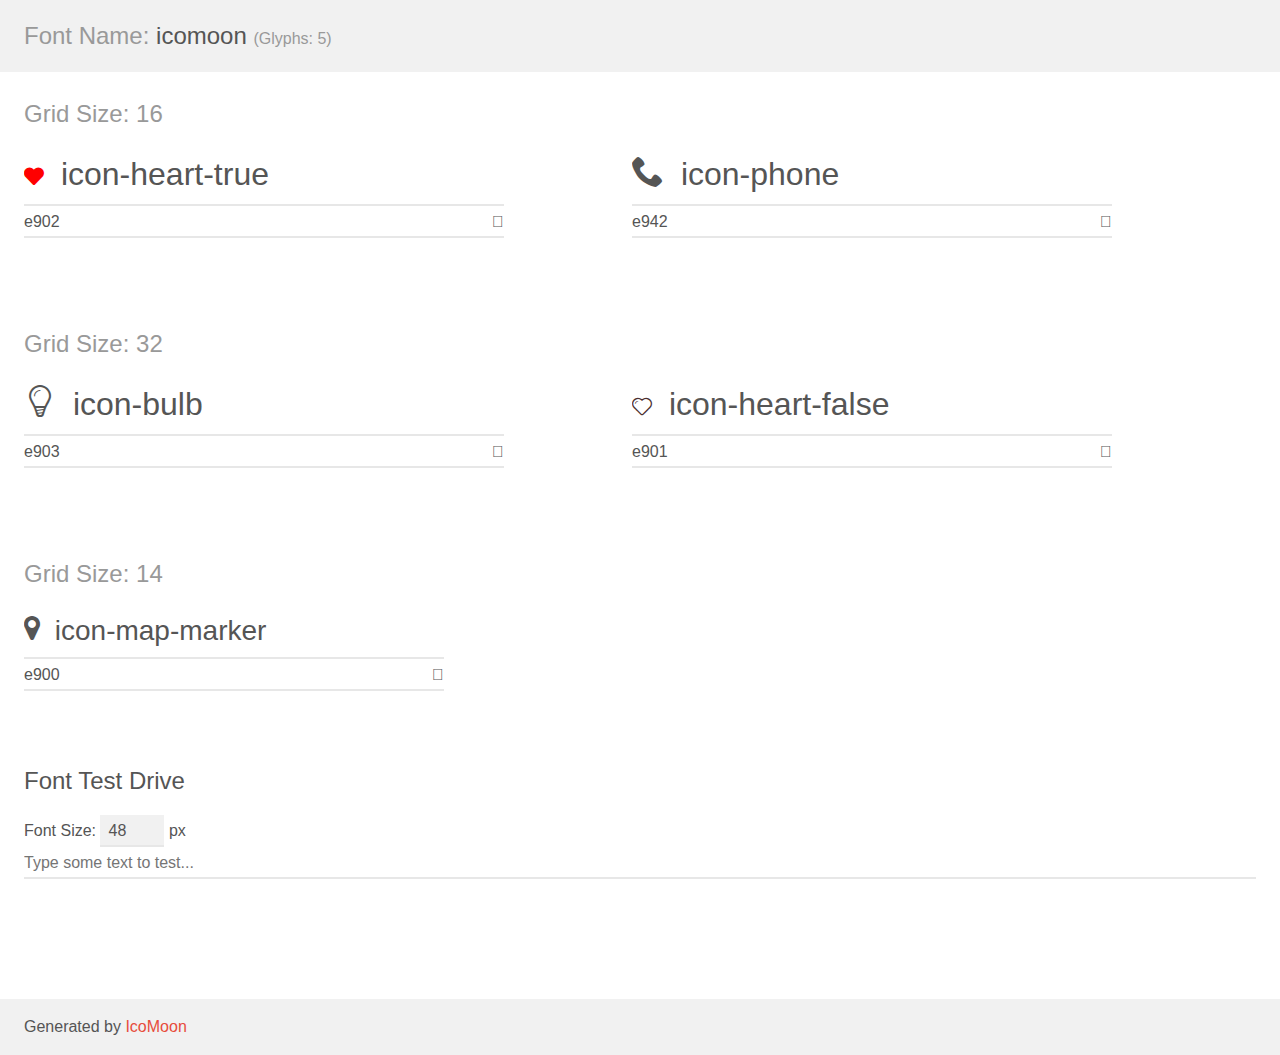
<file: src/icomoon/demo.html>
<!doctype html>
<html>
<head>
    <meta charset="utf-8">
    <title>IcoMoon Demo</title>
    <meta name="description" content="An Icon Font Generated By IcoMoon.io">
    <meta name="viewport" content="width=device-width, initial-scale=1">
    <link rel="stylesheet" href="demo-files/demo.css">
    <link rel="stylesheet" href="style.css"></head>
<body>
    <div class="bgc1 clearfix">
        <h1 class="mhmm mvm"><span class="fgc1">Font Name:</span> icomoon <small class="fgc1">(Glyphs:&nbsp;5)</small></h1>
    </div>
    <div class="clearfix mhl ptl">
        <h1 class="mvm mtn fgc1">Grid Size: 16</h1>
        <div class="glyph fs1">
            <div class="clearfix bshadow0 pbs">
                <span class="icon-heart-true"></span>
                <span class="mls"> icon-heart-true</span>
            </div>
            <fieldset class="fs0 size1of1 clearfix hidden-false">
                <input type="text" readonly value="e902" class="unit size1of2" />
                <input type="text" maxlength="1" readonly value="&#xe902;" class="unitRight size1of2 talign-right" />
            </fieldset>
            <div class="fs0 bshadow0 clearfix hidden-true">
                <span class="unit pvs fgc1">liga: </span>
                <input type="text" readonly value="" class="liga unitRight" />
            </div>
        </div>
        <div class="glyph fs1">
            <div class="clearfix bshadow0 pbs">
                <span class="icon-phone"></span>
                <span class="mls"> icon-phone</span>
            </div>
            <fieldset class="fs0 size1of1 clearfix hidden-false">
                <input type="text" readonly value="e942" class="unit size1of2" />
                <input type="text" maxlength="1" readonly value="&#xe942;" class="unitRight size1of2 talign-right" />
            </fieldset>
            <div class="fs0 bshadow0 clearfix hidden-true">
                <span class="unit pvs fgc1">liga: </span>
                <input type="text" readonly value="phone, telephone" class="liga unitRight" />
            </div>
        </div>
    </div>
    <div class="clearfix mhl ptl">
        <h1 class="mvm mtn fgc1">Grid Size: 32</h1>
        <div class="glyph fs2">
            <div class="clearfix bshadow0 pbs">
                <span class="icon-bulb"></span>
                <span class="mls"> icon-bulb</span>
            </div>
            <fieldset class="fs0 size1of1 clearfix hidden-false">
                <input type="text" readonly value="e903" class="unit size1of2" />
                <input type="text" maxlength="1" readonly value="&#xe903;" class="unitRight size1of2 talign-right" />
            </fieldset>
            <div class="fs0 bshadow0 clearfix hidden-true">
                <span class="unit pvs fgc1">liga: </span>
                <input type="text" readonly value="" class="liga unitRight" />
            </div>
        </div>
        <div class="glyph fs2">
            <div class="clearfix bshadow0 pbs">
                <span class="icon-heart-false"></span>
                <span class="mls"> icon-heart-false</span>
            </div>
            <fieldset class="fs0 size1of1 clearfix hidden-false">
                <input type="text" readonly value="e901" class="unit size1of2" />
                <input type="text" maxlength="1" readonly value="&#xe901;" class="unitRight size1of2 talign-right" />
            </fieldset>
            <div class="fs0 bshadow0 clearfix hidden-true">
                <span class="unit pvs fgc1">liga: </span>
                <input type="text" readonly value="" class="liga unitRight" />
            </div>
        </div>
    </div>
    <div class="clearfix mhl ptl">
        <h1 class="mvm mtn fgc1">Grid Size: 14</h1>
        <div class="glyph fs3">
            <div class="clearfix bshadow0 pbs">
                <span class="icon-map-marker"></span>
                <span class="mls"> icon-map-marker</span>
            </div>
            <fieldset class="fs0 size1of1 clearfix hidden-false">
                <input type="text" readonly value="e900" class="unit size1of2" />
                <input type="text" maxlength="1" readonly value="&#xe900;" class="unitRight size1of2 talign-right" />
            </fieldset>
            <div class="fs0 bshadow0 clearfix hidden-true">
                <span class="unit pvs fgc1">liga: </span>
                <input type="text" readonly value="" class="liga unitRight" />
            </div>
        </div>
    </div>

    <!--[if gt IE 8]><!-->
    <div class="mhl clearfix mbl">
        <h1>Font Test Drive</h1>
        <label>
            Font Size: <input id="fontSize" type="number" class="textbox0 mbm"
            min="8" value="48" />
            px
        </label>
        <input id="testText" type="text" class="phl size1of1 mvl"
        placeholder="Type some text to test..." value=""/>
        <div id="testDrive" class="icon-" style="font-family: icomoon">&nbsp;
        </div>
    </div>
    <!--<![endif]-->
    <div class="bgc1 clearfix">
        <p class="mhl">Generated by <a href="https://icomoon.io/app">IcoMoon</a></p>
    </div>

    <script src="demo-files/demo.js"></script>
</body>
</html>
</file>
<file: src/icomoon/demo-files/demo.css>
body {
  padding: 0;
  margin: 0;
  font-family: sans-serif;
  font-size: 1em;
  line-height: 1.5;
  color: #555;
  background: #fff;
}
h1 {
  font-size: 1.5em;
  font-weight: normal;
}
small {
  font-size: .66666667em;
}
a {
  color: #e74c3c;
  text-decoration: none;
}
a:hover, a:focus {
  box-shadow: 0 1px #e74c3c;
}
.bshadow0, input {
  box-shadow: inset 0 -2px #e7e7e7;
}
input:hover {
  box-shadow: inset 0 -2px #ccc;
}
input, fieldset {
  font-family: sans-serif;
  font-size: 1em;
  margin: 0;
  padding: 0;
  border: 0;
}
input {
  color: inherit;
  line-height: 1.5;
  height: 1.5em;
  padding: .25em 0;
}
input:focus {
  outline: none;
  box-shadow: inset 0 -2px #449fdb;
}
.glyph {
  font-size: 16px;
  width: 15em;
  padding-bottom: 1em;
  margin-right: 4em;
  margin-bottom: 1em;
  float: left;
  overflow: hidden;
}
.liga {
  width: 80%;
  width: calc(100% - 2.5em);
}
.talign-right {
  text-align: right;
}
.talign-center {
  text-align: center;
}
.bgc1 {
  background: #f1f1f1;
}
.fgc1 {
  color: #999;
}
.fgc0 {
  color: #000;
}
p {
  margin-top: 1em;
  margin-bottom: 1em;
}
.mvm {
  margin-top: .75em;
  margin-bottom: .75em;
}
.mtn {
  margin-top: 0;
}
.mtl, .mal {
  margin-top: 1.5em;
}
.mbl, .mal {
  margin-bottom: 1.5em;
}
.mal, .mhl {
  margin-left: 1.5em;
  margin-right: 1.5em;
}
.mhmm {
  margin-left: 1em;
  margin-right: 1em;
}
.mls {
  margin-left: .25em;
}
.ptl {
  padding-top: 1.5em;
}
.pbs, .pvs {
  padding-bottom: .25em;
}
.pvs, .pts {
  padding-top: .25em;
}
.unit {
  float: left;
}
.unitRight {
  float: right;
}
.size1of2 {
  width: 50%;
}
.size1of1 {
  width: 100%;
}
.clearfix:before, .clearfix:after {
  content: " ";
  display: table;
}
.clearfix:after {
  clear: both;
}
.hidden-true {
  display: none;
}
.textbox0 {
  width: 3em;
  background: #f1f1f1;
  padding: .25em .5em;
  line-height: 1.5;
  height: 1.5em;
}
#testDrive {
  display: block;
  padding-top: 24px;
  line-height: 1.5;
}
.fs0 {
  font-size: 16px;
}
.fs1 {
  font-size: 32px;
}
.fs2 {
  font-size: 32px;
}
.fs3 {
  font-size: 28px;
}
</file>
<file: src/icomoon/style.css>
:root {
    --primary-color: #4C3030;
    --dark_yellow: #cf9219;
    --yellow: #F1B02B;
    --light_yellow: #FEF5E3;
    --gray: rgb(233, 233, 233);
}

@font-face {
  font-family: 'icomoon';
  src:  url('fonts/icomoon.eot?lyw716');
  src:  url('fonts/icomoon.eot?lyw716#iefix') format('embedded-opentype'),
    url('fonts/icomoon.ttf?lyw716') format('truetype'),
    url('fonts/icomoon.woff?lyw716') format('woff'),
    url('fonts/icomoon.svg?lyw716#icomoon') format('svg');
  font-weight: normal;
  font-style: normal;
  font-display: block;
}

[class^="icon-"], [class*=" icon-"] {
  /* use !important to prevent issues with browser extensions that change fonts */
  font-family: 'icomoon' !important;
  speak: never;
  font-style: normal;
  font-weight: normal;
  font-variant: normal;
  text-transform: none;
  line-height: 1;

  /* Better Font Rendering =========== */
  -webkit-font-smoothing: antialiased;
  -moz-osx-font-smoothing: grayscale;
}

.icon-heart-true:before {
  font-size: 1.25rem;
  color: red;
  content: "\e902";
}

.icon-phone:before {
  content: "\e942";
}

.icon-bulb:before {
  content: "\e903";
}

.icon-heart-false:before {
  font-size: 1.25rem;
  color: var(--primary-color);
  content: "\e901";
}

.icon-map-marker:before {
  content: "\e900";
}
</file>
